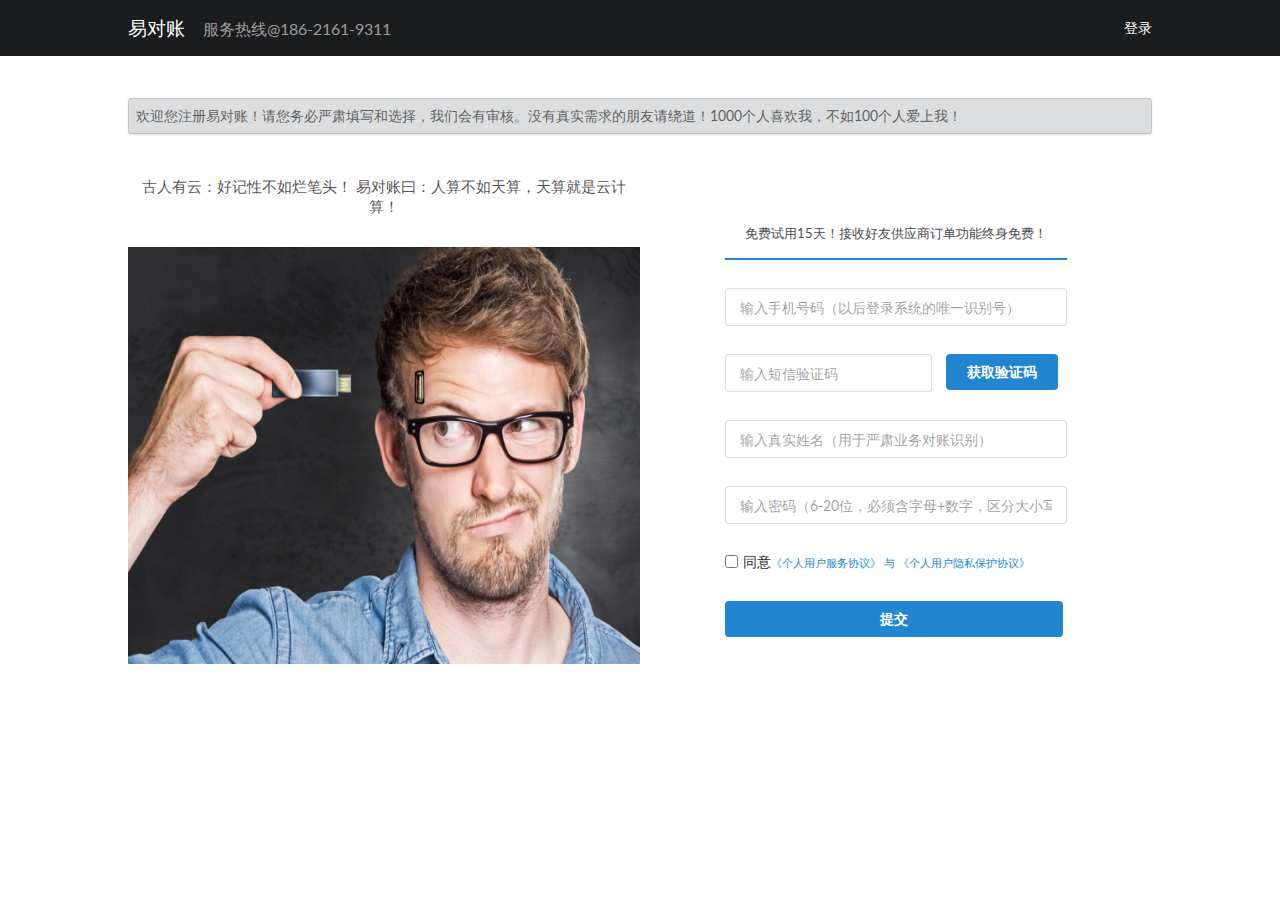
<file: index.html>
<!DOCTYPE html>
<html>

	<head>
		<!--网页页面字符集-->
		<meta charset="UTF-8">
		<!--针对移动设备,网站显示宽度等于设备屏幕显示宽度,内容缩放比例为1:1-->
		<meta name="viewport" content="width=device-width, initial-scale=1, maximum-scale=1">
		<!--将下面的 <meta> 标签加入到页面中，可以让部分国产浏览器默认采用高速模式渲染页面：-->
		<meta name="renderer" content="webkit">
		<!-- 上述3个meta标签*必须*放在最前面，任何其他内容都*必须*跟随其后！ -->
		<title>11注册个人账号</title>
		<!-- css引入和样式定义区域 -->
		<link rel="stylesheet" type="text/css" href="css/semantic.css">
		<link rel="stylesheet" type="text/css" href="css/cola.css">
		<link rel="stylesheet" type="text/css" href="css/public.css" />
		<script type="text/javascript" src="js/jquery-2.1.3.js"></script>
		<script type="text/javascript" src="js/3rd.js"></script>
		<script type="text/javascript" src="js/semantic.js"></script>
		<script type="text/javascript" src="js/cola.js"></script>
		<script type="text/javascript" src="js/i18n/zh-Hans/cola.js"></script>
		<!--加载公共js-->
		<script type="text/javascript" src="js/public.js"></script>
		<!-- document 内部样式定义区域-->
	</head>

	<body>

		<!--头部 s-->
		<header>
			<div class="head_bg">
				<!--c-widget="menu;class:inverted borderless container"-->
				<div class="menu_body common_width">
					<div class="menu_zdy" onclick="jump()">易对账</div>
					<div class="menu_phone">服务热线@186-2161-9311</div>
					<div class="menu_login">登录</div>
				</div>
			</div>
		</header>
		<!--头部 end-->
		<div class="home-container">
			<div c-widget="segment; class:tertiary;" class="common_width mian_msg">欢迎您注册易对账！请您务必严肃填写和选择，我们会有审核。没有真实需求的朋友请绕道！1000个人喜欢我，不如100个人爱上我！</div>
			<!---->
			<!--<div  class="h-box" style="margin:4rem auto;width: 80%;">-->
			<div class="row common_width">
				<!--左边图片部分 s-->
				<div class="small-hide medium-6 large-6 columns">
					<div style="text-align: center;font-size: 1.1rem;color: rgba(0,0,0,0.7);    margin-bottom: 2em;">古人有云：好记性不如烂笔头！ 易对账曰：人算不如天算，天算就是云计算！</div>
					<img id="adImg" src="img/u29.png" style="width:100%" />
					<!--<div style="background-image: url(img/u29.png);background-size: 100%;
				background-repeat: no-repeat;height: 700px;width: 100%;"></div>-->
					<!--width: 100%;-->
				</div>
				<!--左边图片部分 e-->
				<!--<div class="small-hide medium-1 large-1 columns"></div>-->
				<!--右边注册部分 s-->
				<div class="small-12 medium-4 medium-offset-1 large-4 large-offset-1 columns end" style="padding-top: 2.45em;">
					<div id="login_model" class="ui form">
						<div class="field login_input">
							<div id="form_msg" style="border-bottom: 2px solid #2185d0;color: #4C4C4C;padding: 1rem 0; text-align: center;font-size: 0.9rem;">免费试用15天！接收好友供应商订单功能终身免费！</div>
						</div>
						<div class="field login_input">
							<div c-widget="Input;placeholder:输入手机号码（以后登录系统的唯一识别号）"></div>
						</div>
						<div class="fields login_input">
							<div class="field ten wide" style="margin: 0;">
								<div c-widget="Input;placeholder:输入短信验证码"></div>
							</div>
							<div class="field six wide" style="margin: 0;">
								<div c-widget="button; class:blue">获取验证码</div>
							</div>
						</div>
						<div class="field login_input">
							<div c-widget="Input;placeholder: 输入真实姓名（用于严肃业务对账识别）"></div>
						</div>
						<div class="field login_input">
							<div c-widget="Input;placeholder:输入密码（6-20位，必须含字母+数字，区分大小写）"></div>
						</div>
						<div class="field login_input">
							<input type="checkbox" style="margin: 3px 5px 0 0;" />同意<span style="color: #2185d0; font-size: 0.8em;">《个人用户服务协议》 与 《个人用户隐私保护协议》</span>
						</div>
						<div class="field login_input">
							<a c-widget="button; class:blue" style="width: 99%;" href="12wechat_scan.html">提交</a>
						</div>
					</div>
				</div>
				<!--<div class="small-hide medium-1 large-1 columns"></div>-->
				<!--右边注册部分 e-->
			</div>
		</div>
		<!--<footer>
			<div c-widget="segment; class:secondary;" style="text-align: center;">
				<div class="row">
					<div class="medium-12 large-5  large-offset-1 columns">@2016 上海仁石科技有限公司 / All Rights Reserved 沪 ICP备16005067 </div>
					<div class="medium-12 large-2  large-offset-2 end columns">关于我们&nbsp;&nbsp;帮助中心&nbsp;&nbsp;加入我们</div>
				</div>
			</div>
		</footer>-->
		<script type="text/javascript">
			/**/
			function jump() {
				window.location.href = "index.html";
			}
			cola(function(model) {});
			setTimeout(test, 200);

			function test() {
				$("#adImg").css("height", $("#login_model").height() - ($("#form_msg").height() / 2));
			}
			
			function autoHeight() {
				var windowHeight = $(window).height();
				var actualHeight = windowHeight - $("footer").height() - $("header").height()-42;
				$(".home-container").height(actualHeight);
			};
		</script>
	</body>

</html>
</file>
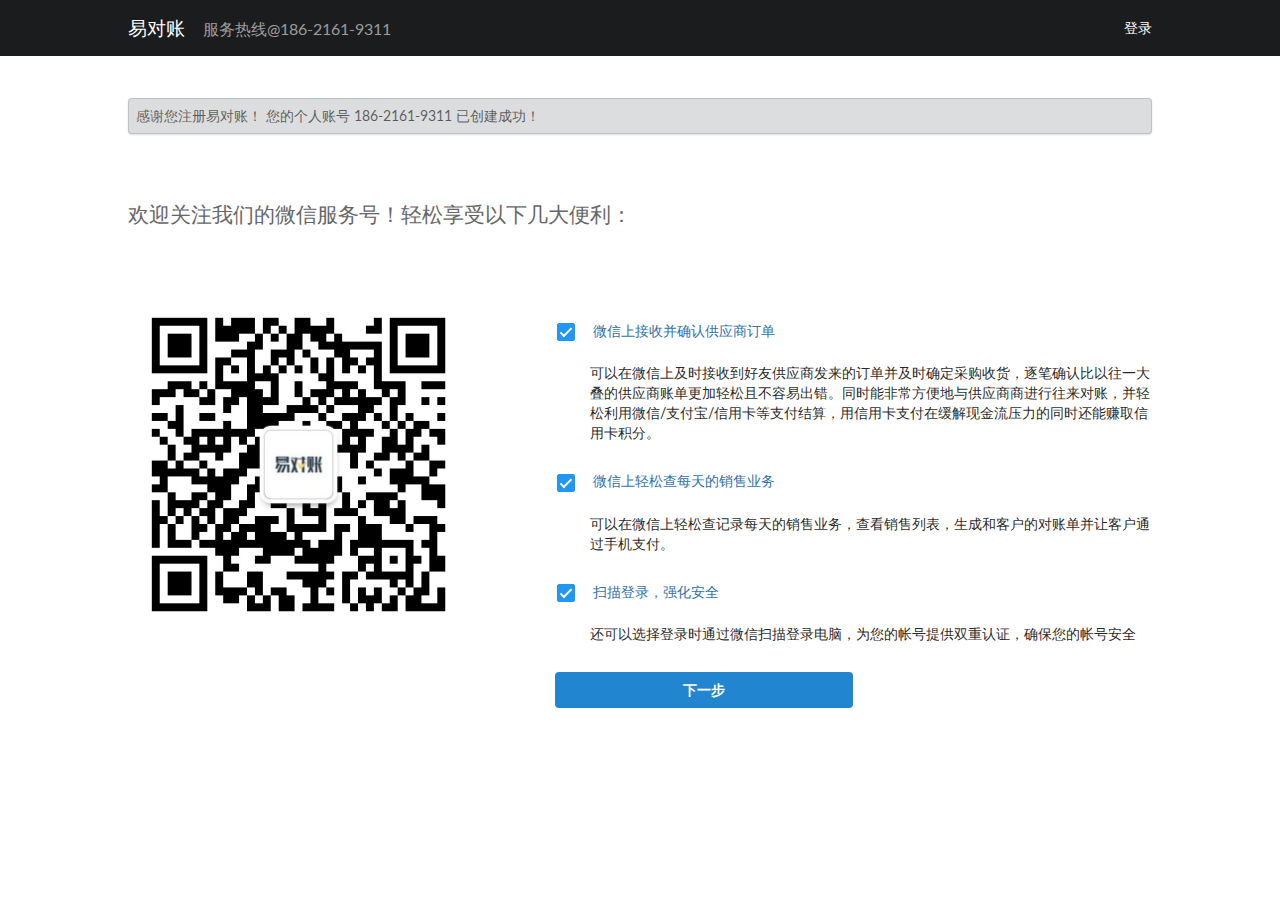
<file: 12wechat_scan.html>
<!DOCTYPE html>
<html>

	<head>
		<!--网页页面字符集-->
		<meta charset="UTF-8">
		<!--针对移动设备,网站显示宽度等于设备屏幕显示宽度,内容缩放比例为1:1-->
		<meta name="viewport" content="width=device-width, initial-scale=1, maximum-scale=1">
		<!--将下面的 <meta> 标签加入到页面中，可以让部分国产浏览器默认采用高速模式渲染页面：-->
		<meta name="renderer" content="webkit">
		<!-- 上述3个meta标签*必须*放在最前面，任何其他内容都*必须*跟随其后！ -->
		<title>12微信扫描</title>
		<!-- css引入和样式定义区域 -->
		<link rel="stylesheet" type="text/css" href="css/semantic.css">
		<link rel="stylesheet" type="text/css" href="css/cola.css">
		
		<script type="text/javascript" src="js/jquery-2.1.3.js"></script>
		<script type="text/javascript" src="js/3rd.js"></script>
		<script type="text/javascript" src="js/semantic.js"></script>
		<script type="text/javascript" src="js/cola.js"></script>
		<script type="text/javascript" src="js/i18n/zh-Hans/cola.js"></script>
		<link rel="stylesheet" type="text/css" href="css/public.css"/>		
		<script type="text/javascript" src="js/public.js"></script>
		<!-- document 内部样式定义区域-->
		<style>
			@media only screen and (max-width: 48.0625em) {
				.small-hide {
					display: none;
				}
			}
		</style>
	</head>

	<body>
		<!--头部 s-->
		<header>
			<div class="head_bg">
				<!--c-widget="menu;class:inverted borderless container"-->
				<div class="menu_body common_width">
					<div class="menu_zdy" onclick="jump()">易对账</div>
					<div class="menu_phone">服务热线@186-2161-9311</div>
					<div class="menu_login">登录</div>
				</div>
			</div>
		</header>
		<!--头部 end-->
		<div class="home-container">
			<div c-widget="segment; class:tertiary;" class="common_width mian_msg">感谢您注册易对账！ 您的个人账号 186-2161-9311 已创建成功！</div>
			<div class="wechat_scan_msg common_width">
				欢迎关注我们的微信服务号！轻松享受以下几大便利：
			</div>

			<!---->
			<!--<div  class="h-box" style="margin:4rem auto;width: 80%;">-->
			<div class="row common_width" >
				<!--左边图片部分 s-->
				<div class="medium-4 large-4 xlarge-3 columns">
					<img id="adImg" src="img/u10.jpg" style="width:100%" />
				</div>
				<!--左边图片部分 e-->
				<div class="medium-1 large-1 columns"></div>
				<!--右边注册部分 s-->
				<div id="login_model" class="medium-7 large-7 xlarge-7 columns" style="padding-top: 1.9em;">
					<!--<div class="ui form">
					
				</div>	-->
					<div class="v-box">
						<div class="box">
							<div>
								<img style="vertical-align: middle;" src="img/u2.png" />
								<label style="color:#3072AB;line-height: 20px;margin-left: 1rem;">微信上接收并确认供应商订单</label>
							</div>
							<div style="margin-top:1.5rem  ;margin-left:2.5rem;">
								可以在微信上及时接收到好友供应商发来的订单并及时确定采购收货，逐笔确认比以往一大叠的供应商账单更加轻松且不容易出错。同时能非常方便地与供应商商进行往来对账，并轻松利用微信/支付宝/信用卡等支付结算，用信用卡支付在缓解现金流压力的同时还能赚取信用卡积分。
							</div>
						</div>
						<div class="box" style="margin-top: 2rem;">
							<div>
								<img style="vertical-align: middle;" src="img/u2.png" />
								<label style="color:#3072AB;line-height: 20px;margin-left: 1rem;">微信上轻松查每天的销售业务</label>
							</div>
							<div style="margin-top:1.5rem  ;margin-left:2.5rem;">
								可以在微信上轻松查记录每天的销售业务，查看销售列表，生成和客户的对账单并让客户通过手机支付。
							</div>
						</div>
						<div class="box" style="margin-top: 2rem;">
							<div>
								<img style="vertical-align: middle;" src="img/u2.png" />
								<label style="color:#3072AB;line-height: 20px;margin-left: 1rem;">扫描登录，强化安全</label>
							</div>
							<div style="margin-top:1.5rem  ;margin-left:2.5rem;">
								还可以选择登录时通过微信扫描登录电脑，为您的帐号提供双重认证，确保您的帐号安全
							</div>
						</div>
						<div class="box" style="margin-top: 2rem;">
							<a c-widget="button; class:blue" style="width: 50%;" href="add_co.html">下一步</a>
						</div>
					</div>
				</div>
				<!--右边注册部分 e-->
			</div>
		</div>
		<!--<footer>
			<div c-widget="segment; class:secondary;" style="text-align: center;">
				<div class="row">
					<div class="medium-12 large-5  large-offset-1 columns">@2016 上海仁石科技有限公司 / All Rights Reserved 沪 ICP备16005067 </div>
					<div class="medium-12 large-2  large-offset-2 end columns">关于我们&nbsp;&nbsp;帮助中心&nbsp;&nbsp;加入我们</div>
				</div>
			</div>
		</footer>-->
		<script type="text/javascript">
			cola(function(model) {});
			function autoHeight() {
				var windowHeight = $(window).height();
				var actualHeight = windowHeight - $("footer").height() - $("header").height()-42;
				$(".home-container").height(actualHeight);
			};
		</script>
	</body>
</html>
</file>
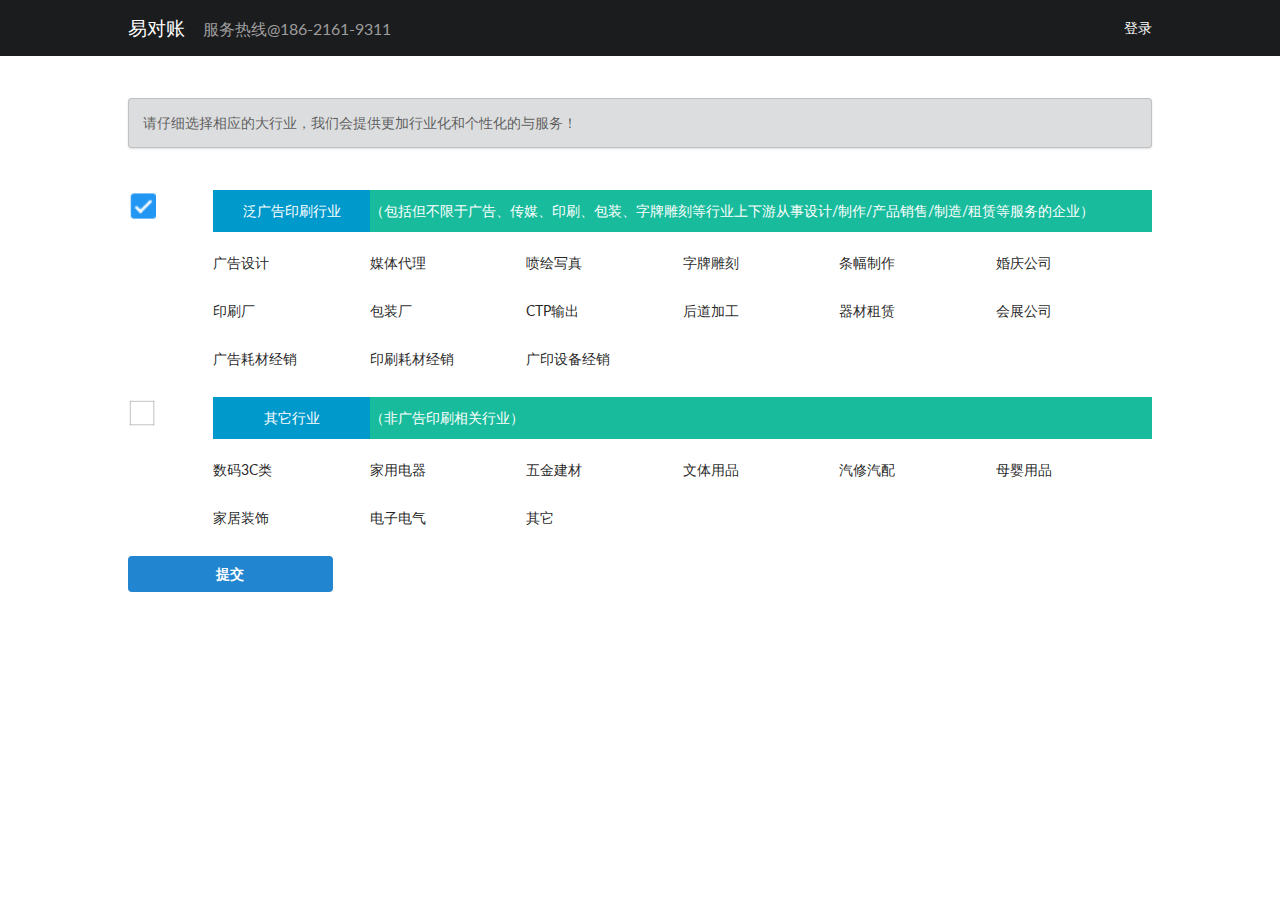
<file: 14choose_li.html>
<!DOCTYPE html>
<html>

	<head>
		<!--网页页面字符集-->
		<meta charset="UTF-8">
		<!--针对移动设备,网站显示宽度等于设备屏幕显示宽度,内容缩放比例为1:1-->
		<meta name="viewport" content="width=device-width, initial-scale=1, maximum-scale=1">
		<!--将下面的 <meta> 标签加入到页面中，可以让部分国产浏览器默认采用高速模式渲染页面：-->
		<meta name="renderer" content="webkit">
		<!-- 上述3个meta标签*必须*放在最前面，任何其他内容都*必须*跟随其后！ -->
		<title>14选择大行业</title>
		<!-- css引入和样式定义区域 -->
		<link rel="stylesheet" type="text/css" href="css/semantic.css">
		<link rel="stylesheet" type="text/css" href="css/cola.css">
		<script type="text/javascript" src="js/jquery-2.1.3.js"></script>
		<script type="text/javascript" src="js/3rd.js"></script>
		<script type="text/javascript" src="js/semantic.js"></script>
		<script type="text/javascript" src="js/cola.js"></script>
		<script type="text/javascript" src="js/i18n/zh-Hans/cola.js"></script>
		<link rel="stylesheet" type="text/css" href="css/public.css" />
		<script type="text/javascript" src="js/public.js"></script>
		<!-- document 内部样式定义区域-->
		<style>
			@media only screen and (min-width: 1440px) {
				li {
					margin: 2rem auto;
				}
				.ch_li_top{
					margin-top: 2rem;
				}
			}
			
			@media only screen and (max-width: 1440px) {
				li {
					margin: 1rem auto;
				}
				.ch_li_top{
					margin-top: 1rem;
				}
			}
		</style>
	</head>

	<body>
		<!--头部 s-->
		<header>
			<div class="head_bg">
				<!--c-widget="menu;class:inverted borderless container"-->
				<div class="menu_body common_width">
					<div class="menu_zdy" onclick="jump()">易对账</div>
					<div class="menu_phone">服务热线@186-2161-9311</div>
					<div class="menu_login">登录</div>
				</div>
			</div>
		</header>
		<!--头部 end-->
		<div class="home-container">
		<div c-widget="segment; class:tertiary;" style="margin:3rem auto;"class="common_width"> 请仔细选择相应的大行业，我们会提供更加行业化和个性化的与服务！</div>

		<div style="margin: 1rem auto;" class="common_width">
			<div>
				<!--第一行 start-->
				<div class="row">
					<div class="medium-1 columns" style="line-height: 3.5rem;">
						<img src="img/u2.png" style="width: 2rem;height: 2rem;" />
					</div>
					<div class="medium-11 columns end" style="">
						<div class="row">
							<div class="large-2 column" style="background-color:#0099CC ;color: white;height: 3rem;line-height: 3rem;text-align: center;">泛广告印刷行业</div>
							<div class="large-10 xlarge-8 columns end" style="background-color:#18BC9C ;color: white;height: 3rem;line-height: 3rem;">（包括但不限于广告、传媒、印刷、包装、字牌雕刻等行业上下游从事设计/制作/产品销售/制造/租赁等服务的企业）</div>
						</div>
					</div>
				</div>
				<!--第一行 end-->
				<!--列表模块 start-->
				<div class="row">
					<div class="medium-1 columns"></div>
					<div class="medium-11 columns">
						<ul class="small-block-grid-2 medium-block-grid-4 large-block-grid-6 xlarge-block-grid-5">
							<li>广告设计</li>
							<li>媒体代理</li>
							<li>喷绘写真</li>
							<li>字牌雕刻</li>
							<li>条幅制作</li>
							<li>婚庆公司</li>
							<li>印刷厂</li>
							<li>包装厂</li>
							<li>CTP输出</li>
							<li>后道加工</li>
							<li>器材租赁</li>
							<li>会展公司</li>
							<li>广告耗材经销</li>
							<li>印刷耗材经销</li>
							<li>广印设备经销</li>
						</ul>
					</div>
				</div>
				<!--列表模块 end-->
			</div>

			<div class="ch_li_top">
				<!--第一行 start-->
				<div class="row">
					<div class="medium-1 columns" style="line-height: 3.5rem;">
						<img src="img/u48.png" style="width: 2rem;height: 2rem;" />
					</div>
					<div class="medium-11 columns" style="">
						<div class="row">
							<div class="large-2 column" style="background-color:#0099CC ;color: white;height: 3rem;line-height: 3rem;text-align: center;">其它行业</div>
							<div class="large-10 xlarge-8 columns end" style="background-color:#18BC9C ;color: white;height: 3rem;line-height: 3rem;">（非广告印刷相关行业）</div>
						</div>
					</div>
				</div>
				<!--第一行 end-->
				<!--列表模块 start-->
				<div class="row">
					<div class="medium-1 columns"></div>
					<div class="medium-11 columns">
						<ul class="small-block-grid-2 medium-block-grid-4 large-block-grid-6 xlarge-block-grid-5">
							<li>数码3C类</li>
							<li>家用电器</li>
							<li>五金建材</li>
							<li>文体用品</li>
							<li>汽修汽配</li>
							<li>母婴用品</li>
							<li>家居装饰</li>
							<li>电子电气</li>
							<li>其它</li>
						</ul>
					</div>
				</div>
				<!--列表模块 end-->

			</div>
		</div>

		<div style="margin: 1rem auto;" class="common_width">
			<a c-widget="button; class:blue" style="width: 20%;" href="15choose_si.html">提交</a>
		</div>
		</div>
		<!--<footer>
			<div c-widget="segment; class:secondary;" style="text-align: center;">
				<div class="row">
					<div class="medium-12 large-5  large-offset-1 columns">@2016 上海仁石科技有限公司 / All Rights Reserved 沪 ICP备16005067 </div>
					<div class="medium-12 large-2  large-offset-2 end columns">关于我们&nbsp;&nbsp;帮助中心&nbsp;&nbsp;加入我们</div>
				</div>
			</div>
		</footer>-->
		<script type="text/javascript">
			cola(function(model) {});
			function autoHeight() {
				var windowHeight = $(window).height();
				var actualHeight = windowHeight - $("footer").height() - $("header").height()-42;
				$(".home-container").height(actualHeight);
			};
		</script>
	</body>

</html>
</file>
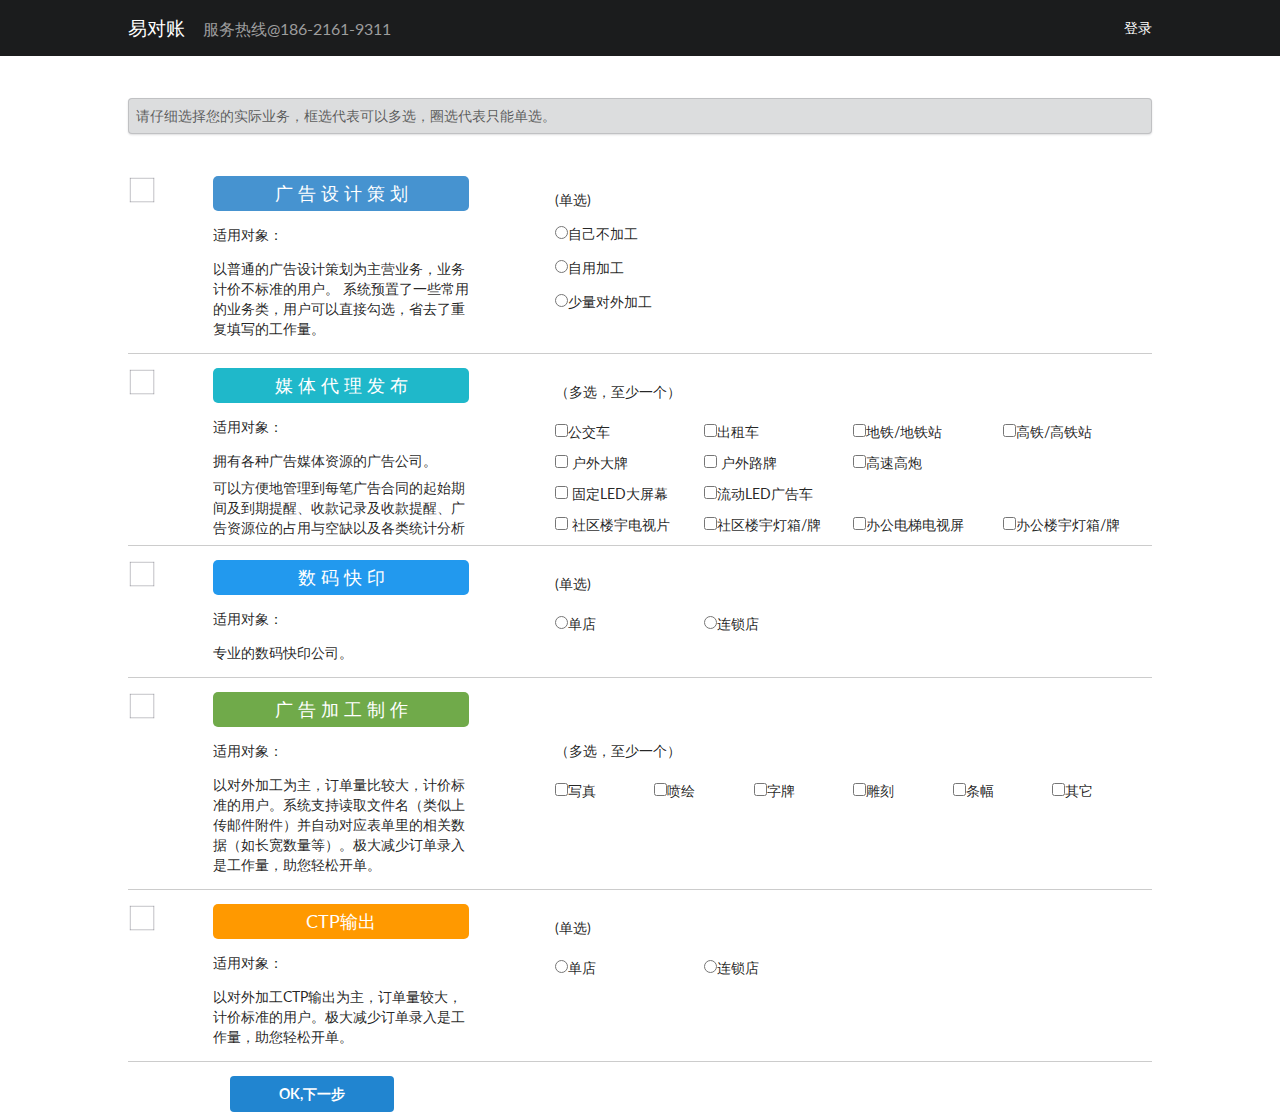
<file: 15choose_si.html>
<!DOCTYPE html>
<html>

	<head>
		<!--网页页面字符集-->
		<meta charset="UTF-8">
		<!--针对移动设备,网站显示宽度等于设备屏幕显示宽度,内容缩放比例为1:1-->
		<meta name="viewport" content="width=device-width, initial-scale=1, maximum-scale=1">
		<!--将下面的 <meta> 标签加入到页面中，可以让部分国产浏览器默认采用高速模式渲染页面：-->
		<meta name="renderer" content="webkit">
		<!-- 上述3个meta标签*必须*放在最前面，任何其他内容都*必须*跟随其后！ -->
		<title>15选择小行业</title>
		<!-- css引入和样式定义区域 -->
		<link rel="stylesheet" type="text/css" href="css/semantic.css">
		<link rel="stylesheet" type="text/css" href="css/cola.css">
		<script type="text/javascript" src="js/jquery-2.1.3.js"></script>
		<script type="text/javascript" src="js/3rd.js"></script>
		<script type="text/javascript" src="js/semantic.js"></script>
		<script type="text/javascript" src="js/cola.js"></script>
		<script type="text/javascript" src="js/i18n/zh-Hans/cola.js"></script>
		<link rel="stylesheet" type="text/css" href="css/public.css" />
		<script type="text/javascript" src="js/public.js"></script>
		<!-- document 内部样式定义区域-->
		<style>
			ul li {
				margin: 0.4rem auto;
			}
			
			.checked {
				background-image: url(img/u2.png);
				background-size: 100%;
				width: 2rem;
				height: 2rem;
			}
			
			.unckecked {
				background-image: url(img/u48.png);
				background-size: 100%;
				width: 2rem;
				height: 2rem;
			}
			
			@media only screen and (min-width: 1440px) {
				.ch_si_bottom {
					margin-top: 3rem;
				}
				.ch__si_obj {
					margin: 2rem auto;
				}
			}
			
			@media only screen and (max-width: 1440px) {
				.ch_si_bottom {
					margin-top: 1rem;
				}
				.ch__si_obj {
					margin: 1rem auto;
				}
			}
		</style>
	</head>

	<body>
		<!--头部 s-->
		<header>
			<div class="head_bg">
				<!--c-widget="menu;class:inverted borderless container"-->
				<div class="menu_body common_width">
					<div class="menu_zdy" onclick="jump()">易对账</div>
					<div class="menu_phone">服务热线@186-2161-9311</div>
					<div class="menu_login">登录</div>
				</div>
			</div>
		</header>
		<!--头部 end-->
		<div class="home-container">
			<div c-widget="segment; class:tertiary;" class="common_width mian_msg"> 请仔细选择您的实际业务，框选代表可以多选，圈选代表只能单选。</div>

			<div style="margin: 1rem auto;" class="common_width">
				<div class="row" style="border-bottom: 1px solid #CCCCCC;">
					<div class="medium-1 columns" style="line-height: 3.5rem;">
						<div class="unckecked" onclick="change_check(this);"></div>
						<!--<img src="img/u48.png" style="width: 2rem;height: 2rem;" />-->
					</div>
					<div class="medium-3 columns" style="">
						<div style="background-color: #4693D0;color: white;font-size: 1.25rem;border-radius: 5px;text-align: center;line-height: 2.5rem;">
							广 告 设 计 策 划
						</div>
						<div class="ch__si_obj">适用对象：</div>
						<div style="margin: 0.5rem 0rem 1rem;">以普通的广告设计策划为主营业务，业务计价不标准的用户。 系统预置了一些常用的业务类，用户可以直接勾选，省去了重复填写的工作量。</div>
					</div>
					<div class="medium-7 columns">
						<ul style="padding: 0rem;">(单选)</ul>
						<ul style="padding: 0rem;"><input type="radio" />自己不加工</ul>
						<ul style="padding: 0rem;"><input type="radio" />自用加工</ul>
						<ul style="padding: 0rem;"><input type="radio" />少量对外加工</ul>
					</div>
				</div>
				<!--s-->
				<div class="row ch_si_bottom" style="border-bottom: 1px solid #CCCCCC;">
					<div class="medium-1 columns" style="line-height: 3.5rem;">
						<div class="unckecked" onclick="change_check(this);"></div>
					</div>
					<div class="medium-3 columns" style="">
						<div style="background-color: #1FB8CA;color: white;font-size: 1.25rem;border-radius: 5px;text-align: center;line-height: 2.5rem;">
							媒 体 代 理 发 布
						</div>
						<div class="ch__si_obj">适用对象：</div>
						<div style="margin: 0.5rem auto;">拥有各种广告媒体资源的广告公司。</div>
						<div style="margin: 0.5rem auto;">可以方便地管理到每笔广告合同的起始期间及到期提醒、收款记录及收款提醒、广告资源位的占用与空缺以及各类统计分析</div>
					</div>
					<div class="medium-7 columns">
						<ul style="padding: 0rem;">（多选，至少一个）</ul>
						<ul class="medium-block-grid-4">
							<li><input type="checkbox" />公交车</li>
							<li><input type="checkbox" />出租车</li>
							<li><input type="checkbox" />地铁/地铁站</li>
							<li><input type="checkbox" />高铁/高铁站</li>
						</ul>
						<ul class="medium-block-grid-4">
							<li><input type="checkbox" /> 户外大牌
							</li>
							<li><input type="checkbox" /> 户外路牌
							</li>
							<li><input type="checkbox" />高速高炮</li>
						</ul>
						<ul class="medium-block-grid-4">
							<li><input type="checkbox" /> 固定LED大屏幕
							</li>
							<li><input type="checkbox" />流动LED广告车</li>
						</ul>
						<ul class="medium-block-grid-4">
							<li><input type="checkbox" /> 社区楼宇电视片
							</li>
							<li><input type="checkbox" />社区楼宇灯箱/牌</li>
							<li><input type="checkbox" />办公电梯电视屏</li>
							<li><input type="checkbox" />办公楼宇灯箱/牌</li>
						</ul>
					</div>
				</div>
				<!--e-->
				<!--s-->
				<div class="row ch_si_bottom" style="border-bottom: 1px solid #CCCCCC;">
					<div class="medium-1 columns" style="line-height: 3.5rem;">
						<div class="unckecked" onclick="change_check(this);"></div>
					</div>
					<div class="medium-3 columns" style="">
						<div style="background-color: #2299EE;color: white;font-size: 1.25rem;border-radius: 5px;text-align: center;line-height: 2.5rem;">
							数 码 快 印
						</div>
						<div class="ch__si_obj">适用对象：</div>
						<div style="margin: 0.5rem 0rem 1rem;">专业的数码快印公司。</div>
					</div>
					<div class="medium-7 columns">
						<ul style="padding: 0rem;">(单选)</ul>
						<ul class="medium-block-grid-4">
							<li><input type="radio" />单店</li>
							<li><input type="radio" />连锁店</li>
						</ul>
					</div>
				</div>
				<!--e-->
				<!--s-->
				<div class="row ch_si_bottom" style="border-bottom: 1px solid #CCCCCC;">
					<div class="medium-1 columns" style="line-height: 3.5rem;">
						<div class="unckecked" onclick="change_check(this);"></div>
					</div>
					<div class="medium-3 columns" style="">
						<div style="background-color: #70AA4A;color: white;font-size: 1.25rem;border-radius: 5px;text-align: center;line-height: 2.5rem;">
							广 告 加 工 制 作
						</div>
						<div class="ch__si_obj">适用对象：</div>
						<div style="margin: 1rem auto;">以对外加工为主，订单量比较大，计价标准的用户。系统支持读取文件名（类似上传邮件附件）并自动对应表单里的相关数据（如长宽数量等）。极大减少订单录入是工作量，助您轻松开单。</div>
					</div>
					<div class="medium-7 columns">
						<ul style="margin-top: 3.5rem;padding: 0;">（多选，至少一个）</ul>
						<ul class="medium-block-grid-3 large-block-grid-6">
							<li><input type="checkbox" />写真</li>
							<li><input type="checkbox" />喷绘</li>
							<li><input type="checkbox" />字牌</li>
							<li><input type="checkbox" />雕刻</li>
							<li><input type="checkbox" />条幅</li>
							<li><input type="checkbox" />其它</li>
						</ul>
					</div>
				</div>
				<!--e-->
				<!--s-->
				<div class="row ch_si_bottom" style="border-bottom: 1px solid #CCCCCC;">
					<div class="medium-1 columns" style="line-height: 3.5rem;">
						<div class="unckecked" onclick="change_check(this);"></div>
					</div>
					<div class="medium-3 columns" style="">
						<div style="background-color: #FF9900;color: white;font-size: 1.25rem;border-radius: 5px;text-align: center;line-height: 2.5rem;">
							CTP输出
						</div>
						<div class="ch__si_obj">适用对象：</div>
						<div style="margin: 0.5rem 0rem 1rem;">以对外加工CTP输出为主，订单量较大，计价标准的用户。极大减少订单录入是工作量，助您轻松开单。</div>
					</div>
					<div class="medium-7 columns">
						<ul style="padding: 0rem;">(单选)</ul>
						<ul class="medium-block-grid-4">
							<li><input type="radio" />单店</li>
							<li><input type="radio" />连锁店</li>
						</ul>
					</div>
				</div>
				<!--e-->
				<div style="width: 80%;margin: 1rem auto;">
					<a c-widget="button; class:blue" style="width: 20%;" href="16create_succ.html">OK,下一步</a>
				</div>
			</div>
		</div>
		<!--<footer>
			<div c-widget="segment; class:secondary;" style="text-align: center;">
				<div class="row">
					<div class="medium-12 large-5  large-offset-1 columns">@2016 上海仁石科技有限公司 / All Rights Reserved 沪 ICP备16005067 </div>
					<div class="medium-12 large-2  large-offset-2 end columns">关于我们&nbsp;&nbsp;帮助中心&nbsp;&nbsp;加入我们</div>
				</div>
			</div>
		</footer>-->
		<script type="text/javascript">
			function change_check(btn) {
				var $btn = $(btn);
				var btn_class = $btn.attr("class");
				if (btn_class == 'checked') {
					$btn.addClass("unckecked").removeClass("checked");
				} else {
					$btn.addClass("checked").removeClass("unckecked");
				}
			}
			cola(function(model) {});

		</script>
	</body>

</html>
</file>
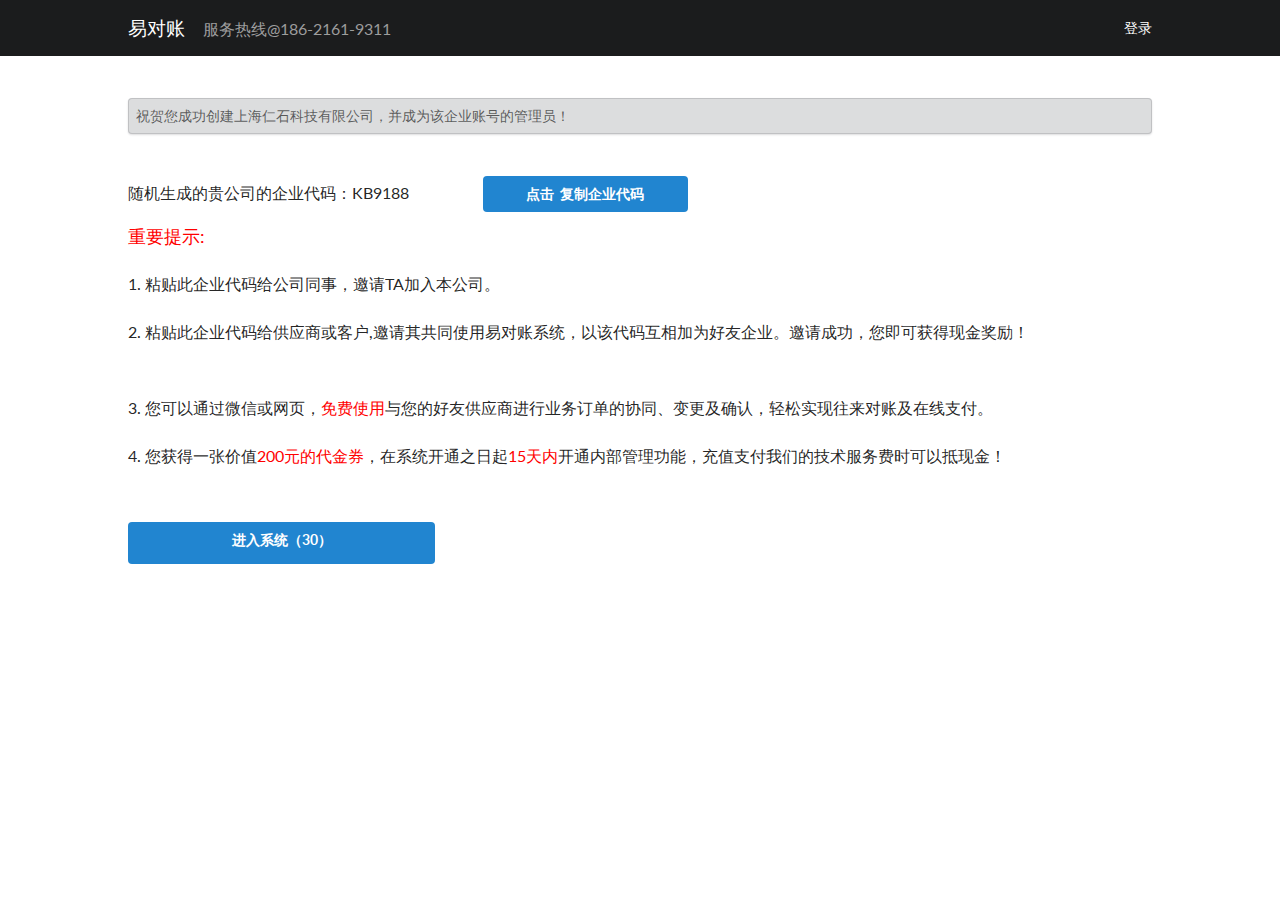
<file: 16create_succ.html>
<!DOCTYPE html>
<html>

	<head>
		<!--网页页面字符集-->
		<meta charset="UTF-8">
		<!--针对移动设备,网站显示宽度等于设备屏幕显示宽度,内容缩放比例为1:1-->
		<meta name="viewport" content="width=device-width, initial-scale=1, maximum-scale=1">
		<!--将下面的 <meta> 标签加入到页面中，可以让部分国产浏览器默认采用高速模式渲染页面：-->
		<meta name="renderer" content="webkit">
		<!-- 上述3个meta标签*必须*放在最前面，任何其他内容都*必须*跟随其后！ -->
		<title>16创建公司成功</title>
		<!-- css引入和样式定义区域 -->
		<link rel="stylesheet" type="text/css" href="css/semantic.css">
		<link rel="stylesheet" type="text/css" href="css/cola.css">
		<script type="text/javascript" src="js/jquery-2.1.3.js"></script>
		<script type="text/javascript" src="js/3rd.js"></script>
		<script type="text/javascript" src="js/semantic.js"></script>
		<script type="text/javascript" src="js/cola.js"></script>
		<script type="text/javascript" src="js/i18n/zh-Hans/cola.js"></script>
		<link rel="stylesheet" type="text/css" href="css/public.css" />
		<script type="text/javascript" src="js/public.js"></script>
		<!-- document 内部样式定义区域-->
		<style>
			ul li{
				margin: 0.4rem auto;
			}
		</style>
	</head>

	<body>
		<!--头部 s-->
		<header>
			<div class="head_bg">
				<!--c-widget="menu;class:inverted borderless container"-->
				<div class="menu_body common_width">
					<div class="menu_zdy" onclick="jump()">易对账</div>
					<div class="menu_phone">服务热线@186-2161-9311</div>
					<div class="menu_login">登录</div>
				</div>
			</div>
		</header>
		<!--头部 end-->
		<div class="home-container">
		<div c-widget="segment; class:tertiary;" class="common_width mian_msg"> 祝贺您成功创建上海仁石科技有限公司，并成为该企业账号的管理员！</div>

		<div style="margin: 1rem auto;font-size: 1.15rem;" class="common_width">
			<div style="margin: 1rem auto;">
				<label style="">随机生成的贵公司的企业代码：<span>KB9188</span></label>
				<a c-widget="button; class:blue" style="width: 20%;margin-left: 5rem;">点击&nbsp; 复制企业代码</a>
			</div>
			<div style="font-size: 1.3rem;color: red;margin: 1rem auto;">
				重要提示:
			</div>
			<div style="margin: 2rem auto;">
				<article style="margin: 2rem auto;">1. 粘贴此企业代码给公司同事，邀请TA加入本公司。</article>
				<article style="margin: 2rem auto;">2. 粘贴此企业代码给供应商或客户,邀请其共同使用易对账系统，以该代码互相加为好友企业。邀请成功，您即可获得现金奖励！</article>
			</div>
			<div style="margin: 4rem auto;">
				<article style="margin: 2rem auto;">3.  您可以通过微信或网页，<span style="color: red;">免费使用</span>与您的好友供应商进行业务订单的协同、变更及确认，轻松实现往来对账及在线支付。</article>
				<article>4.  您获得一张价值<span style="color: red;">200元的代金券</span>，在系统开通之日起<span style="color: red;">15天内</span>开通内部管理功能，充值支付我们的技术服务费时可以抵现金！</article>
			</div>
			<div>
				<a c-widget="button; class:blue" style="width: 30%;height: 3rem;">进入系统（30）</a>
			</div>
		</div>
		</div>
		<!--<footer>
			<div c-widget="segment; class:secondary;" style="text-align: center;">
				<div class="row">
					<div class="medium-12 large-5  large-offset-1 columns">@2016 上海仁石科技有限公司 / All Rights Reserved 沪 ICP备16005067 </div>
					<div class="medium-12 large-2  large-offset-2 end columns">关于我们&nbsp;&nbsp;帮助中心&nbsp;&nbsp;加入我们</div>
				</div>
			</div>
		</footer>-->
		<script type="text/javascript">
			cola(function(model) {});
			function autoHeight() {
				var windowHeight = $(window).height();
				var actualHeight = windowHeight - $("footer").height() - $("header").height()-42;
				$(".home-container").height(actualHeight);
			};
		</script>
	</body>

</html>
</file>
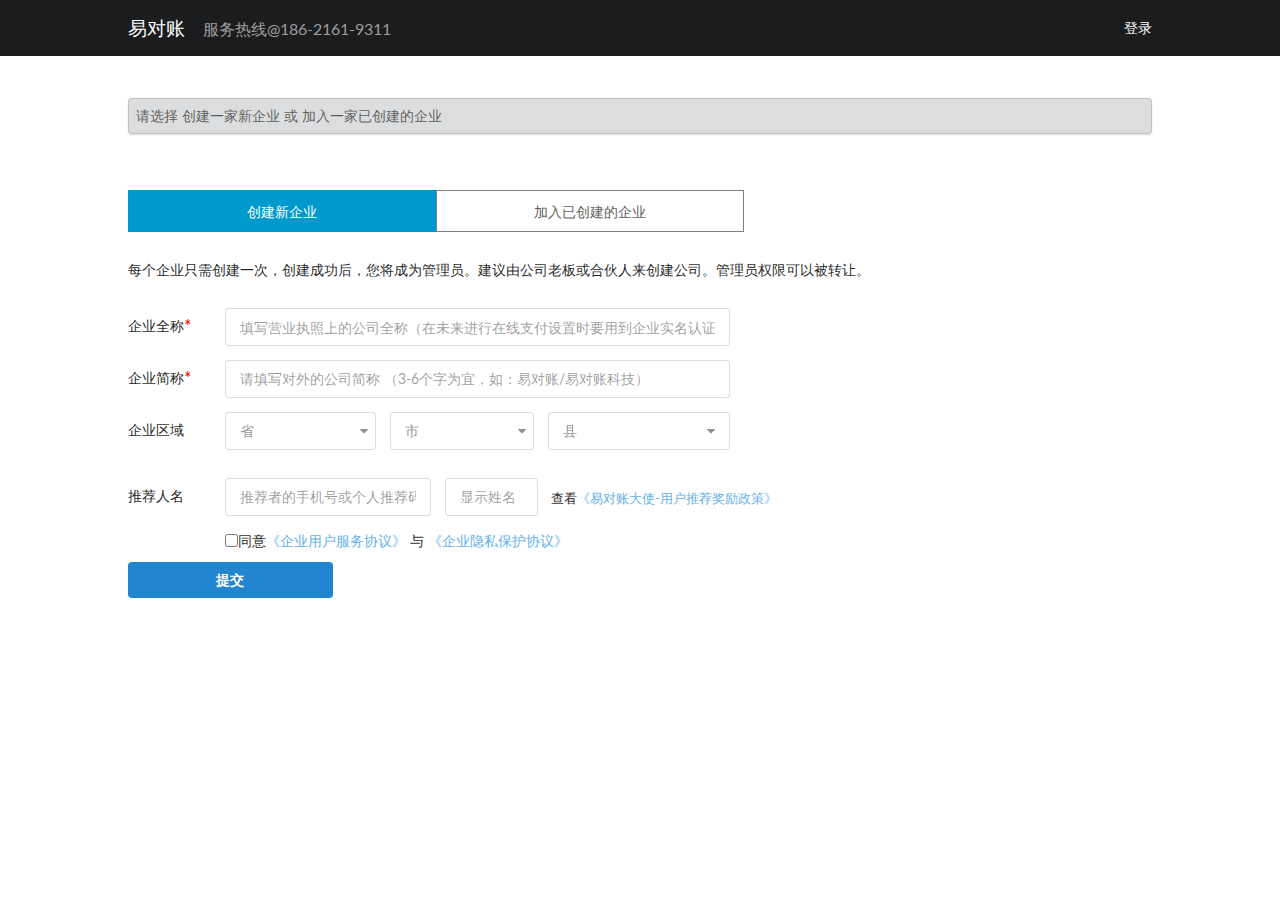
<file: add_co.html>
<!DOCTYPE html>
<html>

	<head>
		<!--网页页面字符集-->
		<meta charset="UTF-8">
		<!--针对移动设备,网站显示宽度等于设备屏幕显示宽度,内容缩放比例为1:1-->
		<meta name="viewport" content="width=device-width, initial-scale=1, maximum-scale=1">
		<!--将下面的 <meta> 标签加入到页面中，可以让部分国产浏览器默认采用高速模式渲染页面：-->
		<meta name="renderer" content="webkit">
		<!-- 上述3个meta标签*必须*放在最前面，任何其他内容都*必须*跟随其后！ -->
		<title>13创建公司</title>
		<!-- css引入和样式定义区域 -->
		<link rel="stylesheet" type="text/css" href="css/semantic.css">
		<link rel="stylesheet" type="text/css" href="css/cola.css">
		<script type="text/javascript" src="js/jquery-2.1.3.js"></script>
		<script type="text/javascript" src="js/3rd.js"></script>
		<script type="text/javascript" src="js/semantic.js"></script>
		<script type="text/javascript" src="js/cola.js"></script>
		<script type="text/javascript" src="js/i18n/zh-Hans/cola.js"></script>
		<link rel="stylesheet" type="text/css" href="css/public.css"/>		
		<script type="text/javascript" src="js/public.js"></script>
		<!-- document 内部样式定义区域-->
		<style>
			/*
			.li {
				background: yellow;
				border: 1px solid red;
				display: inline-block;
			}*/
		</style>
	</head>

	<body>
		<!--头部 s-->
		<header>
			<div class="head_bg">
				<!--c-widget="menu;class:inverted borderless container"-->
				<div class="menu_body common_width">
					<div class="menu_zdy" onclick="jump()">易对账</div>
					<div class="menu_phone">服务热线@186-2161-9311</div>
					<div class="menu_login">登录</div>
				</div>
			</div>
		</header>
		<!--头部 end-->
		
		<div class="home-container">
		<div c-widget="segment; class:tertiary;" class="common_width mian_msg">请选择 创建一家新企业 或 加入一家已创建的企业</div>

		<div style="margin:4rem auto 2rem;" class="common_width">
			<span class="select_co" onclick="change_new(this)" style="">创建新企业</span><span onclick="change_add(this)" class="unselect_co" style="display: inline-block;width: 22rem;height: 3rem;line-height: 3rem;text-align: center;">加入已创建的企业</span>
		</div>
		<div style="margin:0rem auto;" class="common_width">
			每个企业只需创建一次，创建成功后，您将成为管理员。建议由公司老板或合伙人来创建公司。管理员权限可以被转让。
		</div>

		<!--<div  class="h-box" style="margin:4rem auto;width: 80%;">-->
		<!--创建公司 start-->
		<div class="row common_width" id="create" style="margin-top: 2rem;">
			<div class="ui form">
				<div class="fields">
					<div style="min-width: 90px;">
						<span style="line-height: 2.5rem;">企业全称<span style="color: red;font-size: 18px;vertical-align: top;">*</span></span>
					</div>
					<div class="field eight wide">
						<div c-widget="Input;placeholder:填写营业执照上的公司全称（在未来进行在线支付设置时要用到企业实名认证）"></div>
					</div>
				</div>
				<div class="fields">
					<div style="min-width: 90px;">
						<span style="line-height: 2.5rem;">企业简称<span style="color: red;font-size: 18px;vertical-align: top;">*</span></span>
					</div>
					<div class="field eight wide">
						<div c-widget="Input;placeholder:请填写对外的公司简称 （3-6个字为宜，如：易对账/易对账科技）"></div>
					</div>
				</div>
				<div class="fields">
					<div style="min-width: 90px;">
						<span style="line-height: 2.5rem;">企业区域</span>
					</div>
					<div class="field eight wide">
						<div id="province" class="field five wide"></div><div id="city" class="field five wide"></div><div id="county" class="field six wide"></div>
					</div>
				</div>
				<div class="fields">
					<div style="min-width: 90px;">
						<span style="line-height: 2.5rem;">
							推荐人名
						</span>
					</div>
					<div class="field nine wide">
						<div class="fields">
							<div  class="field six wide">
								<div c-widget="Input;placeholder:推荐者的手机号或个人推荐码"></div>
							</div>
							<div  class="field three wide">
								<div c-widget="Input;placeholder:显示姓名"></div>
							</div>
							<div  class="field seven wide" style="font-size: 0.9rem;line-height: 3rem;">
								查看<span style="color: #66B1E9;">《易对账大使-用户推荐奖励政策》</span>
							</div>
						</div>
					</div>
				</div>
				
				<div class="fields">
					<div style="min-width: 90px;">
						
					</div>
					<div class="field nine wide">
						<div style="line-height: 1rem;"> 
							<input type="checkbox" />同意<span style="color: #66B1E9;">《企业用户服务协议》</span> 与 <span style="color: #66B1E9;">《企业隐私保护协议》</span>
						</div>

					</div>
				</div>
				<a c-widget="button; class:blue" style="width: 20%;" href="14choose_li.html">提交</a>
			</div>
		</div>
		<!--创建公司 end-->
		<!--加入公司 start--->
		<div class="row common_width" id="add" style="margin-top: 2rem;display: none;">
			<div class="ui form">
				<div class="fields">
					<div style="min-width: 90px;">
						<span style="line-height: 2.5rem;">邀请码<span style="color: red;font-size: 18px;vertical-align: top;">*</span></span>
					</div>
					<div class="field eight wide">
						<div c-widget="Input;placeholder:请输入你要加入的企业的6位数字字母组合的企业代码（询问企业账户管理员）"></div>
					</div>
				</div>
				<div class="fields">
					<div style="min-width: 90px;">
						<span style="line-height: 2.5rem;">企业代码<span style="color: red;font-size: 18px;vertical-align: top;">*</span></span>
					</div>
					<div class="field eight wide">
						<div c-widget="Input;placeholder:请输入你要加入的企业的6位数字字母组合的企业代码（询问企业账户管理员）"></div>
					</div>
				</div>
				<div class="fields">
					<div style="min-width: 90px;">
						<span style="line-height: 2.5rem;">真实姓名</span>
					</div>
					<div class="field eight wide">
						<div c-widget="Input;"></div>
					</div>
				</div>
				<a c-widget="button; class:blue" style="width: 20%;" href="add_succ.html" >提交</a>
			</div>
		</div>
		<!--加入公司 end--->
		</div>
		<!--<footer>
			<div c-widget="segment; class:secondary;" style="text-align: center;">
				<div class="row">
					<div class="medium-12 large-5  large-offset-1 columns">@2016 上海仁石科技有限公司 / All Rights Reserved 沪 ICP备16005067 </div>
					<div class="medium-12 large-2  large-offset-2 end columns">关于我们&nbsp;&nbsp;帮助中心&nbsp;&nbsp;加入我们</div>
				</div>
			</div>
		</footer>-->
		
		<script type="text/javascript">
			function change_new(d){
				$(".select_co").removeClass("select_co").addClass("unselect_co");
				$(d).addClass("select_co").removeClass("unselect_co");
				$("#create").show();
				$("#add").hide();
			}
			function change_add(d){
				$(".select_co").removeClass("select_co").addClass("unselect_co");
				$(d).addClass("select_co").removeClass("unselect_co");
				$("#create").hide();
				$("#add").show();
			}
		
			cola(function(model) {
				model.widgetConfig({
					province: {
						$type: "select",
						options: [{
							value: null,
							text: "省"
						}, {
							value: "m",
							text: "Male"
						}, {
							value: "f",
							text: "Female"
						}]
					}
				});
				model.widgetConfig({
					city: {
						$type: "select",
						options: [{
							value: null,
							text: "市"
						}, {
							value: "m",
							text: "Male"
						}, {
							value: "f",
							text: "Female"
						}]
					}
				});
				model.widgetConfig({
					county: {
						$type: "select",
						options: [{
							value: null,
							text: "县"
						}, {
							value: "m",
							text: "Male"
						}, {
							value: "f",
							text: "Female"
						}]
					}
				});
			});
			function autoHeight() {
				var windowHeight = $(window).height();
				var actualHeight = windowHeight - $("footer").height() - $("header").height()-42;
				$(".home-container").height(actualHeight);
			};
		</script>
	</body>

</html>
</file>
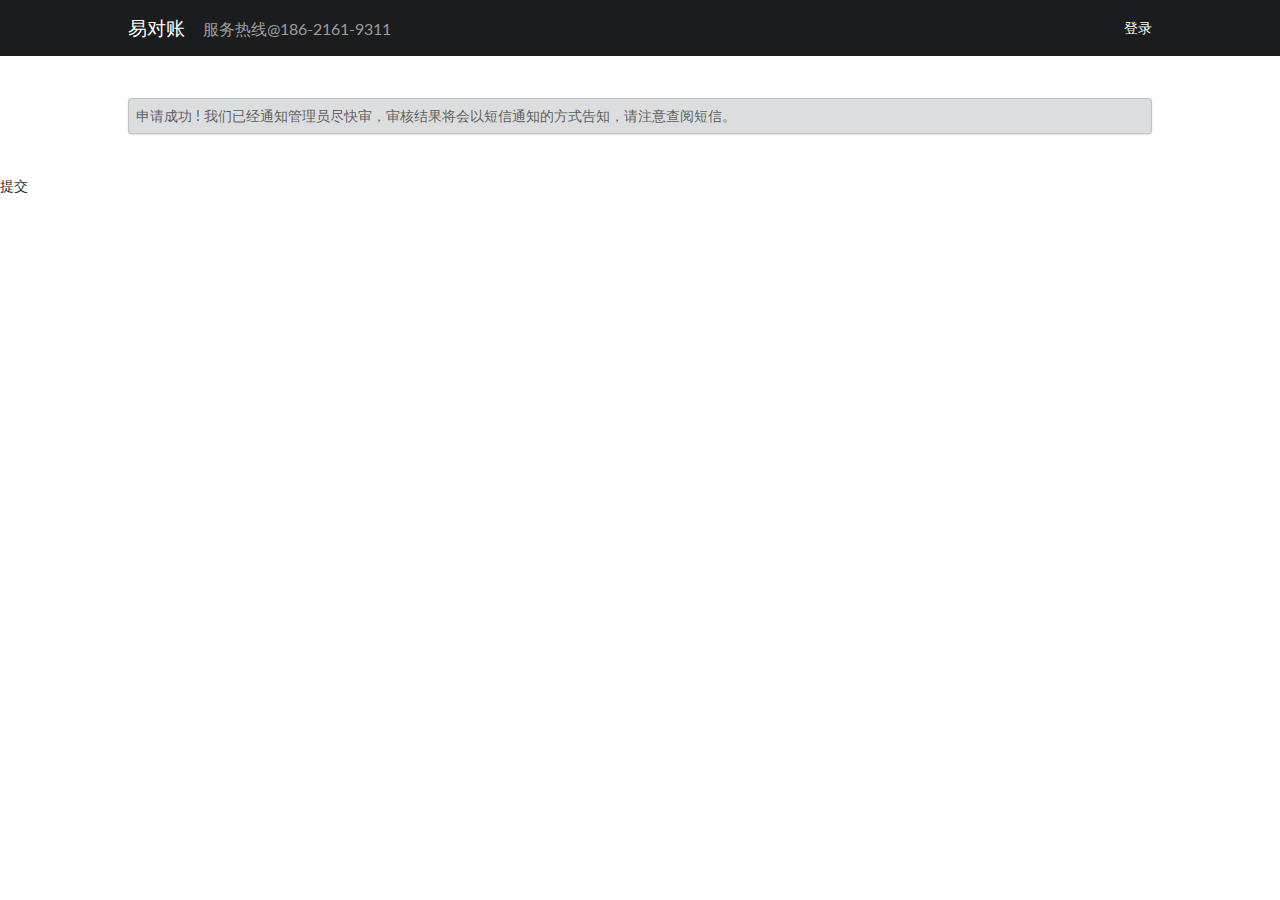
<file: add_succ.html>
<!DOCTYPE html>
<html>

	<head>
		<!--网页页面字符集-->
		<meta charset="UTF-8">
		<!--针对移动设备,网站显示宽度等于设备屏幕显示宽度,内容缩放比例为1:1-->
		<meta name="viewport" content="width=device-width, initial-scale=1, maximum-scale=1">
		<!--将下面的 <meta> 标签加入到页面中，可以让部分国产浏览器默认采用高速模式渲染页面：-->
		<meta name="renderer" content="webkit">
		<!-- 上述3个meta标签*必须*放在最前面，任何其他内容都*必须*跟随其后！ -->
		<title>13创建公司</title>
		<!-- css引入和样式定义区域 -->
		<link rel="stylesheet" type="text/css" href="css/semantic.css">
		<link rel="stylesheet" type="text/css" href="css/cola.css">
		<script type="text/javascript" src="js/jquery-2.1.3.js"></script>
		<script type="text/javascript" src="js/3rd.js"></script>
		<script type="text/javascript" src="js/semantic.js"></script>
		<script type="text/javascript" src="js/cola.js"></script>
		<script type="text/javascript" src="js/i18n/zh-Hans/cola.js"></script>
		<link rel="stylesheet" type="text/css" href="css/public.css" />
		<script type="text/javascript" src="js/public.js"></script>
		<!-- document 内部样式定义区域-->
		<style>
			@media only screen and (max-width: 48.0625em) {
				.small-hide {
					display: none;
				}
			}
			
			.select_co {
				border: 1px solid gray;
				background: #0099CC;
				color: white;
				margin: 0;
				display: inline-block;
				width: 22rem;
				height: 3rem;
				line-height: 3rem;
				text-align: center;
				cursor: pointer;
			}
			
			.unselect_co {
				border: 1px solid gray;
				background: white;
				color: #616161;
				margin: 0;
				display: inline-block;
				width: 22rem;
				height: 3rem;
				line-height: 3rem;
				text-align: center;
				cursor: pointer;
			}
			
			.li {
				background: yellow;
				border: 1px solid red;
				display: inline-block;
			}
		</style>
	</head>

	<body>
		<!--头部 s-->
		<header>
			<div class="head_bg">
				<!--c-widget="menu;class:inverted borderless container"-->
				<div class="menu_body common_width">
					<div class="menu_zdy" onclick="jump()">易对账</div>
					<div class="menu_phone">服务热线@186-2161-9311</div>
					<div class="menu_login">登录</div>
				</div>
			</div>
		</header>
		<!--头部 end-->
		<div class="home-container">
		<div c-widget="segment; class:tertiary;" class="common_width mian_msg"> 申请成功 ! 我们已经通知管理员尽快审，审核结果将会以短信通知的方式告知，请注意查阅短信。</div>

		<div style="margin: 1rem auto;" class="common_width>
					<div c-widget="button; class:blue" style="width: 20%;">提交</div>
		</div>
		</div>
		<!--<footer>
			<div c-widget="segment; class:secondary;" style="text-align: center;">
				<div class="row">
					<div class="medium-12 large-5  large-offset-1 columns">@2016 上海仁石科技有限公司 / All Rights Reserved 沪 ICP备16005067 </div>
					<div class="medium-12 large-2  large-offset-2 end columns">关于我们&nbsp;&nbsp;帮助中心&nbsp;&nbsp;加入我们</div>
				</div>
			</div>
		</footer>-->
		<script type="text/javascript">
		
			cola(function(model) {
	
			});
			function autoHeight() {
				var windowHeight = $(window).height();
				var actualHeight = windowHeight - $("footer").height() - $("header").height()-42;
				$(".home-container").height(actualHeight);
			};
		</script>
	</body>

</html>
</file>
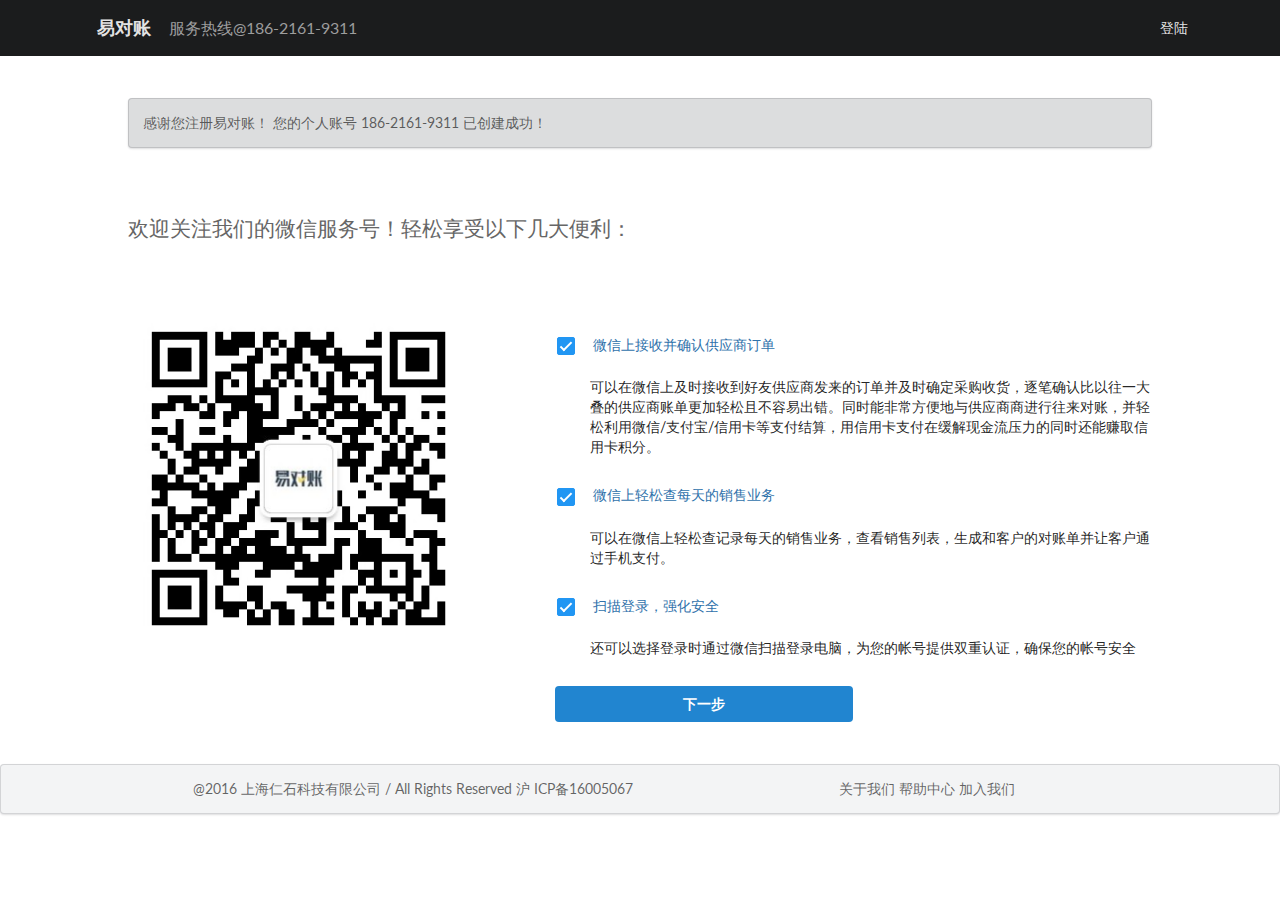
<file: wechat_scan.html>
<!DOCTYPE html>
<html>

	<head>
		<!--网页页面字符集-->
		<meta charset="UTF-8">
		<!--针对移动设备,网站显示宽度等于设备屏幕显示宽度,内容缩放比例为1:1-->
		<meta name="viewport" content="width=device-width, initial-scale=1, maximum-scale=1">
		<!--将下面的 <meta> 标签加入到页面中，可以让部分国产浏览器默认采用高速模式渲染页面：-->
		<meta name="renderer" content="webkit">
		<!-- 上述3个meta标签*必须*放在最前面，任何其他内容都*必须*跟随其后！ -->
		<title>12微信扫描</title>
		<!-- css引入和样式定义区域 -->
		<link rel="stylesheet" type="text/css" href="css/semantic.css">
		<link rel="stylesheet" type="text/css" href="css/cola.css">
		<script type="text/javascript" src="js/jquery-2.1.3.js"></script>
		<script type="text/javascript" src="js/3rd.js"></script>
		<script type="text/javascript" src="js/semantic.js"></script>
		<script type="text/javascript" src="js/cola.js"></script>
		<script type="text/javascript" src="js/i18n/zh-Hans/cola.js"></script>
		<!-- document 内部样式定义区域-->
		<style>
			.login_input {
				margin-bottom: 2rem !important;
			}
			
			@media only screen and (max-width: 48.0625em) {
				.small-hide {
					display: none;
				}
			}
		</style>
	</head>

	<body>
		<!--头部 s-->
		<header>
			<div style="background: #1B1C1D;padding: 0px 4rem;">
				<div c-widget="menu;class:inverted borderless container" style="border-radius: 0rem;height: 4rem;">
					<a c-widget="item;caption:易对账" class="header" style="padding-right: 0px;"></a>
					<a c-widget="item;caption:服务热线@186-2161-9311" style="color: #9d9d9d;font-size: 16px"></a>
					<div class="right menu">
						<a c-widget="item; caption:登陆"></a>
					</div>
				</div>
			</div>
		</header>
		<!--头部 e-->
		<div c-widget="segment; class:tertiary;" style="margin:3rem auto;width: 80%;">感谢您注册易对账！ 您的个人账号 186-2161-9311 已创建成功！</div>
		<div style="margin:5rem auto;width: 80%;color: #666666;font-size: 1.5rem;">
			欢迎关注我们的微信服务号！轻松享受以下几大便利：
		</div>

		<!---->
		<!--<div  class="h-box" style="margin:4rem auto;width: 80%;">-->
		<div class="row" style="width: 80%;">
			<!--左边图片部分 s-->
			<div class="medium-4 large-4 columns">
				<img src="img/u10.jpg" width="100%" />
			</div>
			<!--左边图片部分 e-->
			<div class="medium-1 large-1 columns">

			</div>
			<!--右边注册部分 s-->
			<div class="medium-7 large-7 columns" style="padding-top: 1.9em;">
				<!--<div class="ui form">
					
				</div>	-->
				<div class="v-box">
					<div class="box">
						<div>
							<img style="vertical-align: middle;" src="img/u2.png" />
							<label style="color:#3072AB;line-height: 20px;margin-left: 1rem;">微信上接收并确认供应商订单</label>
						</div>
						<div style="margin-top:1.5rem  ;margin-left:2.5rem;">
							可以在微信上及时接收到好友供应商发来的订单并及时确定采购收货，逐笔确认比以往一大叠的供应商账单更加轻松且不容易出错。同时能非常方便地与供应商商进行往来对账，并轻松利用微信/支付宝/信用卡等支付结算，用信用卡支付在缓解现金流压力的同时还能赚取信用卡积分。
						</div>
					</div>
					<div class="box" style="margin-top: 2rem;">
						<div>
							<img style="vertical-align: middle;" src="img/u2.png" />
							<label style="color:#3072AB;line-height: 20px;margin-left: 1rem;">微信上轻松查每天的销售业务</label>
						</div>
						<div style="margin-top:1.5rem  ;margin-left:2.5rem;">
							可以在微信上轻松查记录每天的销售业务，查看销售列表，生成和客户的对账单并让客户通过手机支付。
						</div>
					</div>
					<div class="box" style="margin-top: 2rem;">
						<div>
							<img style="vertical-align: middle;" src="img/u2.png" />
							<label style="color:#3072AB;line-height: 20px;margin-left: 1rem;">扫描登录，强化安全</label>
						</div>
						<div style="margin-top:1.5rem  ;margin-left:2.5rem;">
							还可以选择登录时通过微信扫描登录电脑，为您的帐号提供双重认证，确保您的帐号安全
						</div>
					</div>
					<div class="box" style="margin-top: 2rem;">
						<div c-widget="button; class:blue" style="width: 50%;">下一步</div>	
					</div>
				</div>
			</div>
			<!--右边注册部分 e-->
		</div>
		<footer style="margin-top: 3em;">
			<div c-widget="segment; class:secondary;" style="text-align: center;">
				<div style="width: 80%;">@2016 上海仁石科技有限公司 / All Rights Reserved 沪 ICP备16005067 <span style="float: right; margin-left: 2rem;">关于我们   帮助中心  加入我们</span></div>
			</div>
		</footer>
		<script type="text/javascript">
			cola(function(model) {});
		</script>
	</body>

</html>
</file>
<file: css/public.css>
.login_input {
	margin-bottom: 2rem !important;
}

@media only screen and (max-width: 48.0625em) {
	.small-hide {
		display: none;
	}
}

.head_bg {
	background: #1B1C1D;
}

@media only screen and (max-width: 48.0625em) {
	.small-hide {
		display: none;
	}
}

@media only screen and (min-width: 1440px) {
	.common_width {
		width: 1350px;
	}
}

@media only screen and (max-width: 1440px) {
	.common_width {
		width: 80%;
	}
}

.menu_body {
	height: 4rem;
	margin: auto;
}

.menu_zdy {
	font-size: 1.35rem;
	color: white;
	display: inline-block;
	line-height: 4rem;
	cursor: pointer;
}

.menu_phone {
	font-size: 1.15rem;
	color: #9D9D9D;
	display: inline-block;
	line-height: 4rem;
	margin-left: 1rem;
}

.menu_login {
	float: right;
	color: white;
	line-height: 4rem;
	cursor: pointer;
}

.mian_msg {
	margin: 3rem auto !important;
	padding: 0.5rem !important;
}

.wechat_scan_msg {
	margin: 5rem auto;
	color: #666666;
	font-size: 1.5rem;
	"

}

.select_co {
	border: 1px solid #0099CC;
	background: #0099CC;
	color: white;
	margin: 0;
	display: inline-block;
	width: 22rem;
	height: 3rem;
	line-height: 3rem;
	text-align: center;
	cursor: pointer;
}

.unselect_co {
	border: 1px solid gray;
	background: white;
	color: #616161;
	margin: 0;
	display: inline-block;
	width: 22rem;
	height: 3rem;
	line-height: 3rem;
	text-align: center;
	cursor: pointer;
}
</file>
